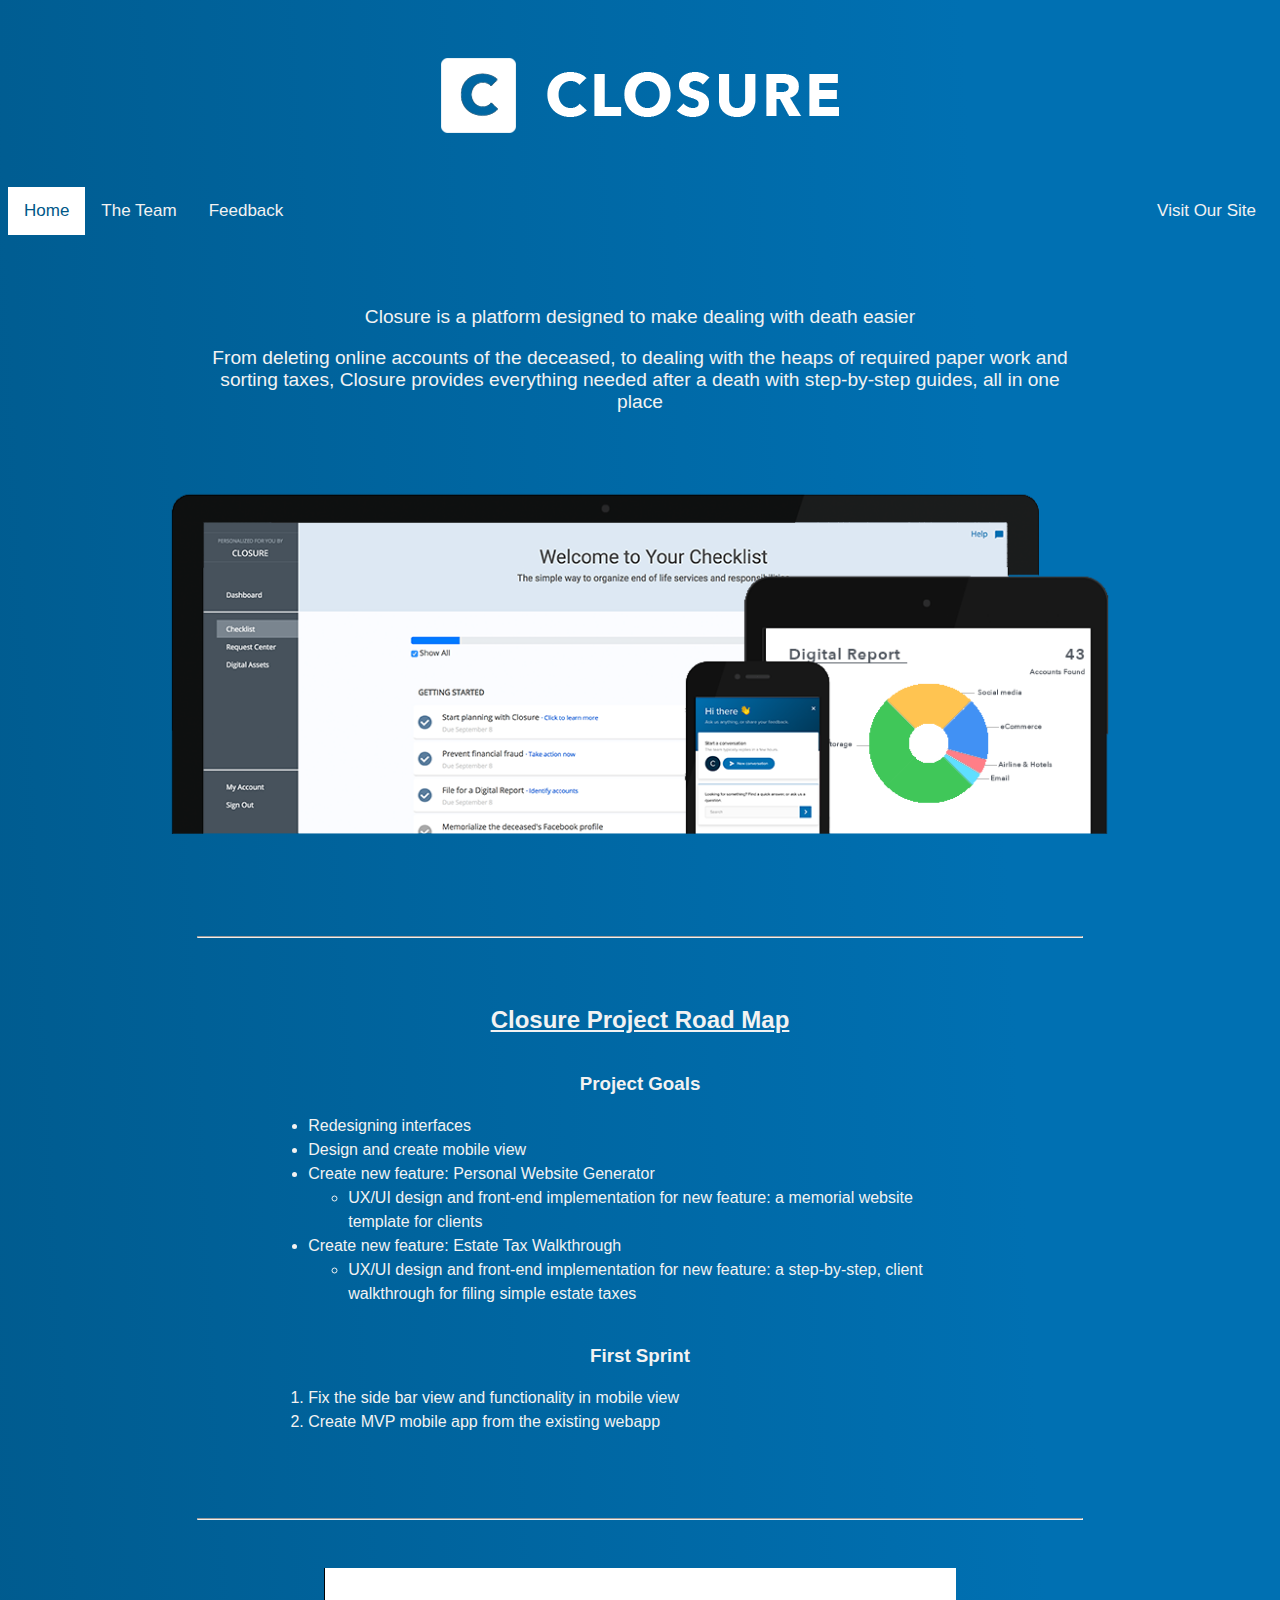
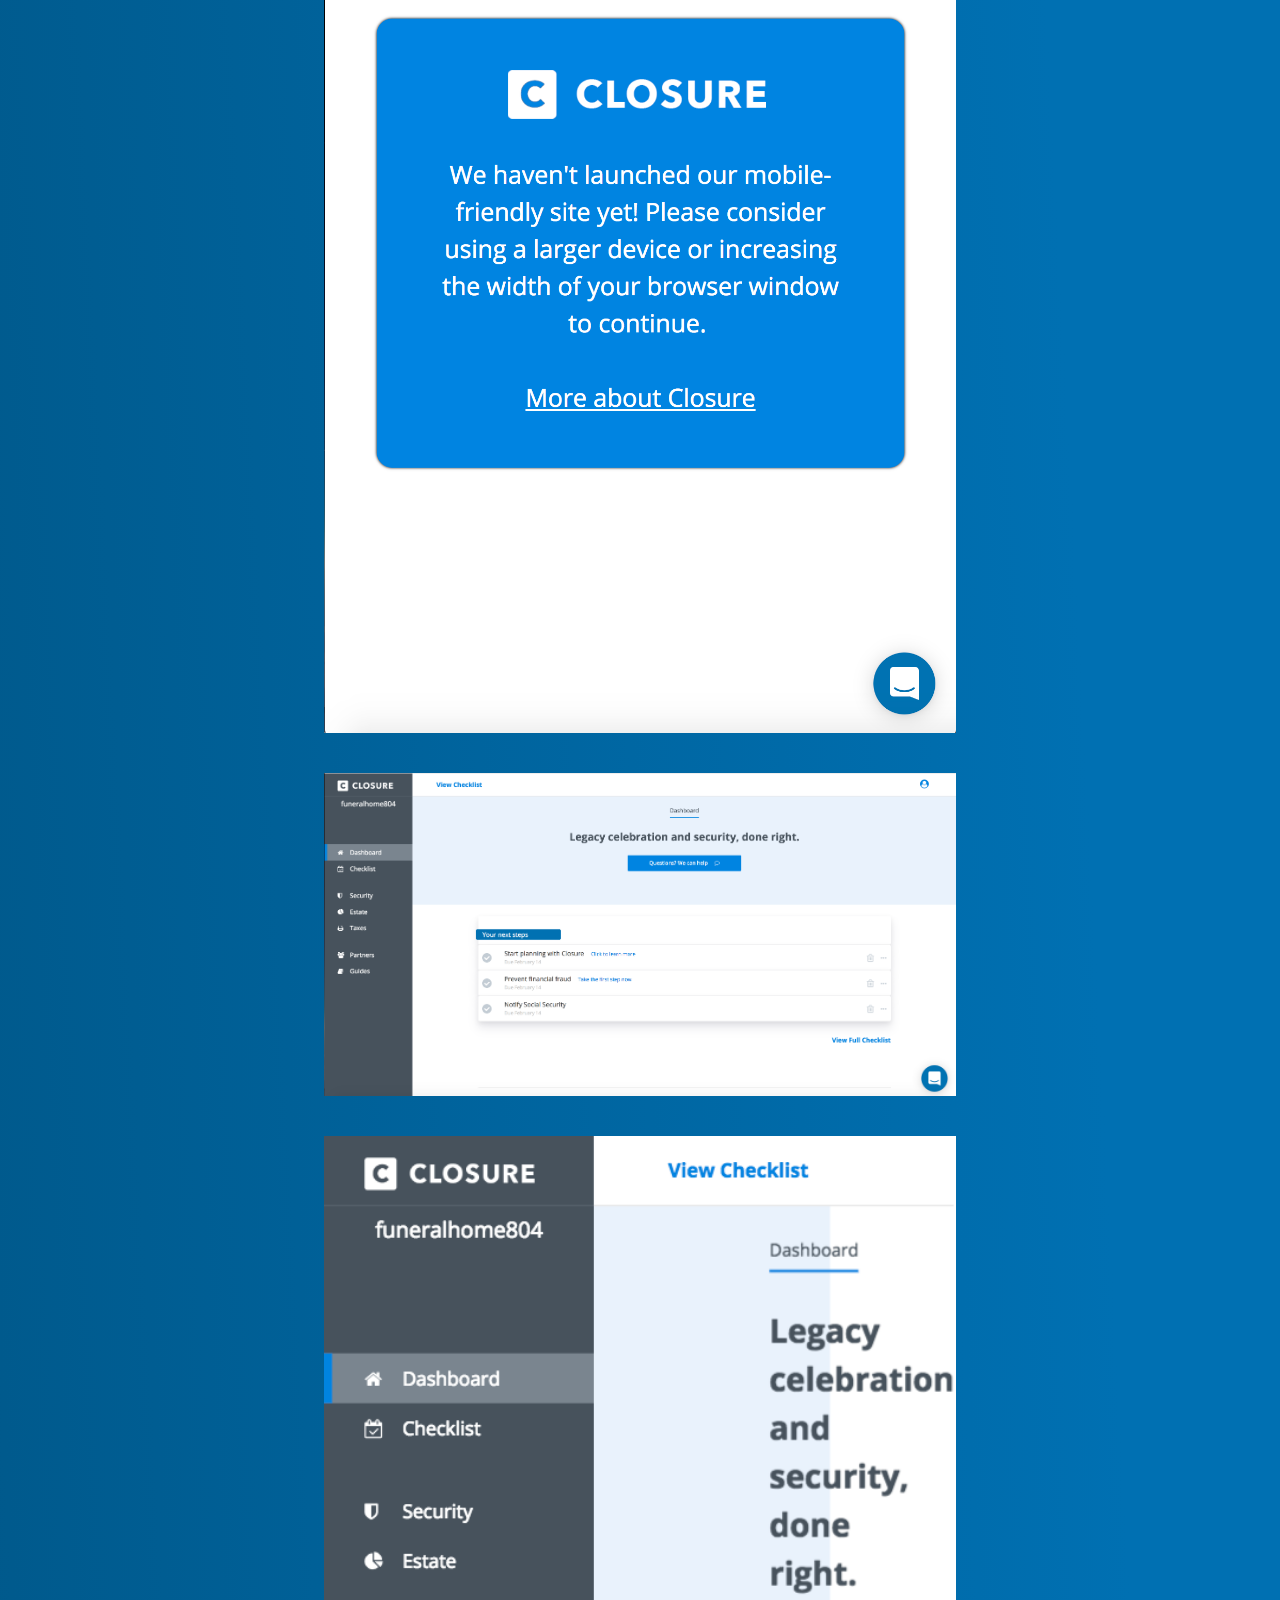
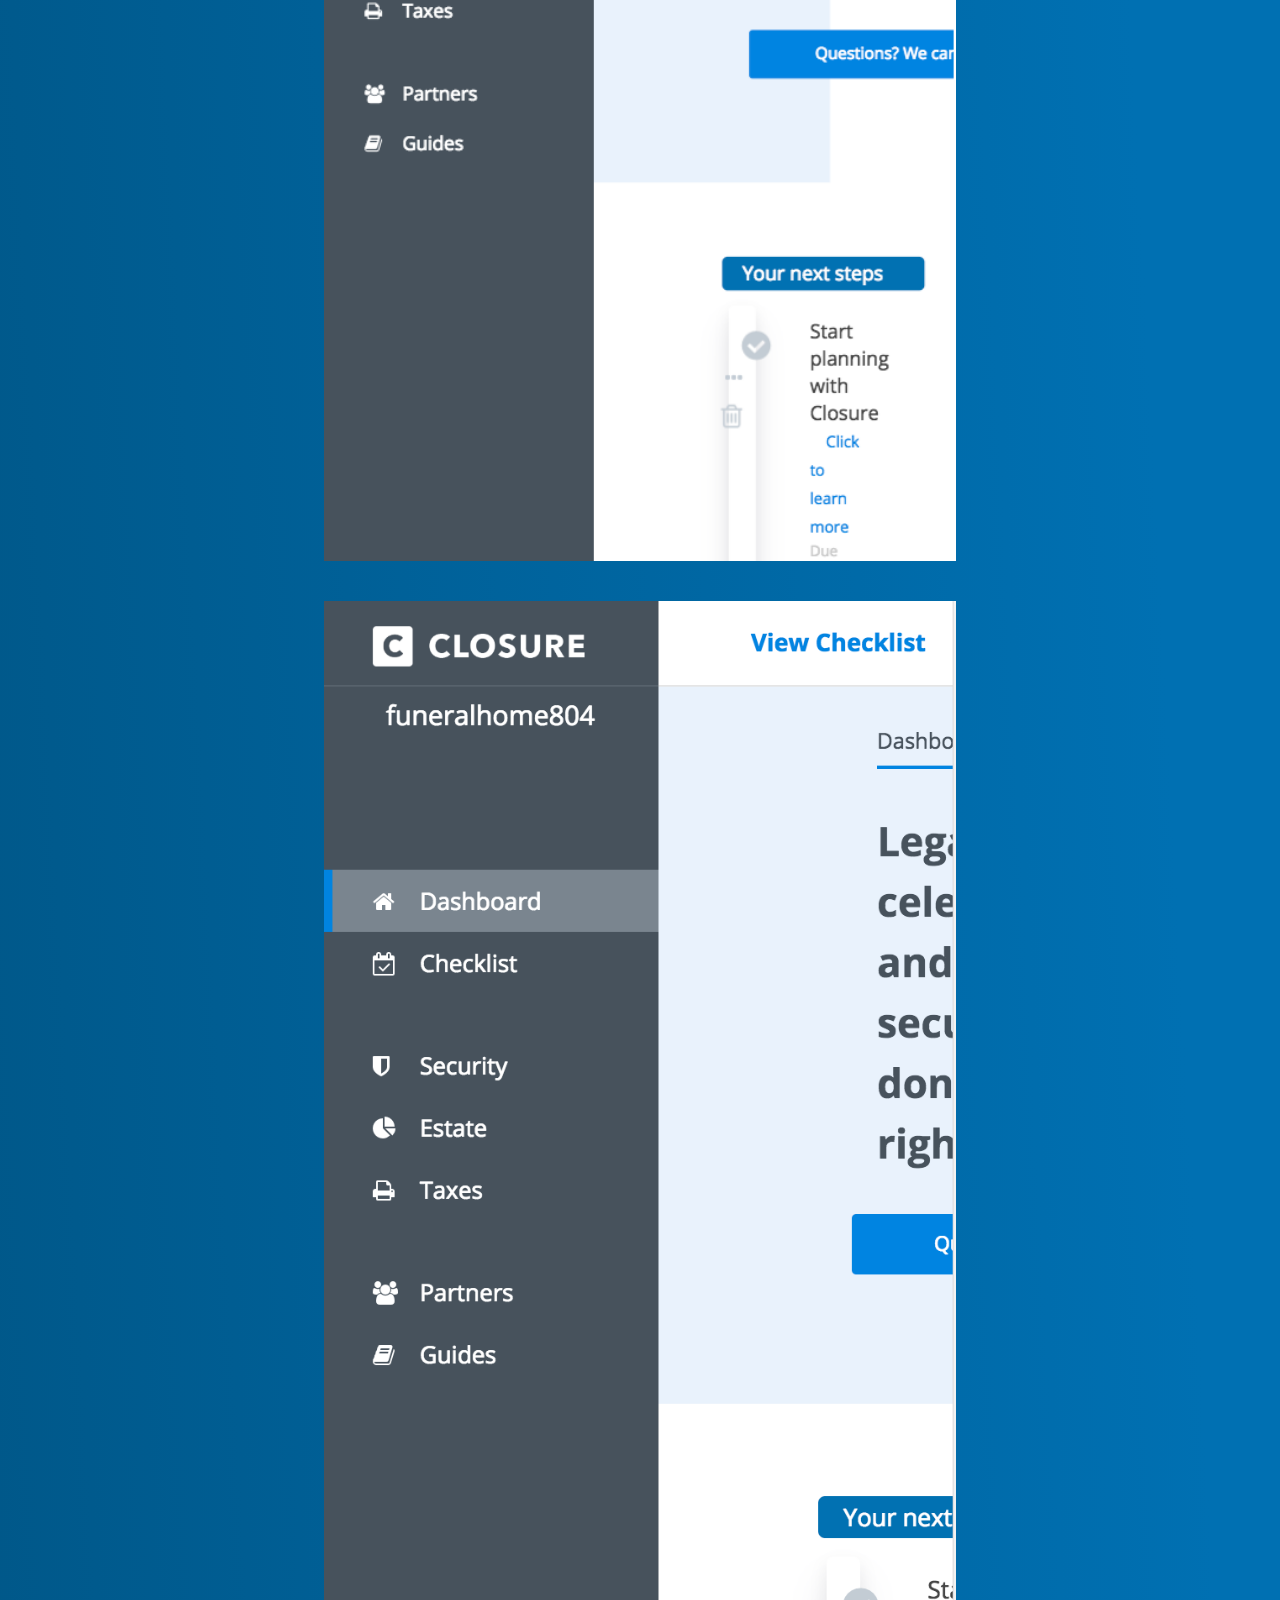
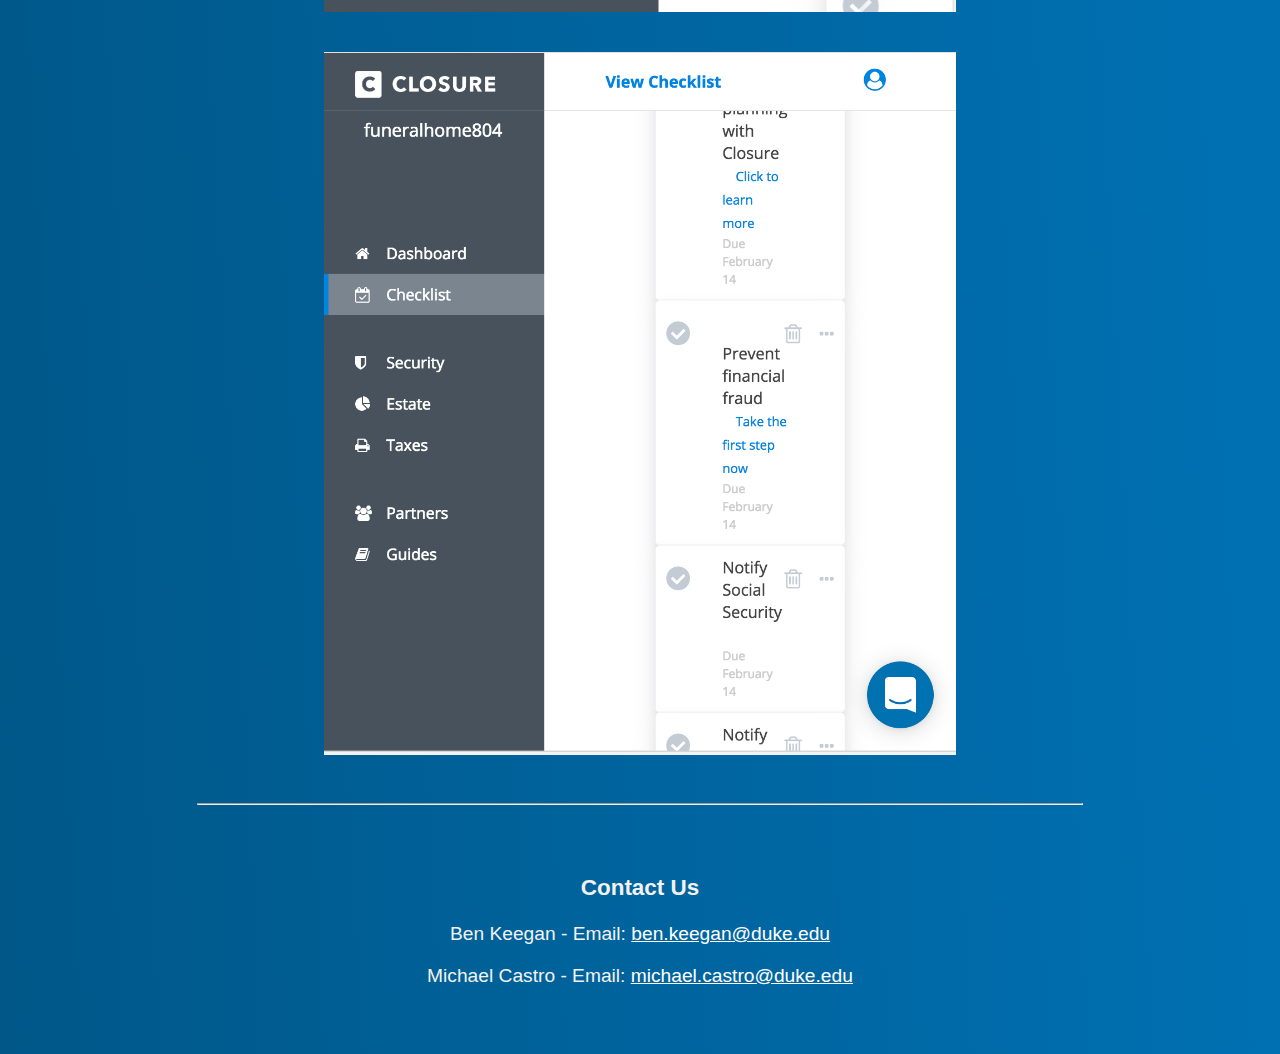
<file: index.html>
<!DOCTYPE html>
<html lang="en" dir="ltr">

  <head>
    <meta charset="utf-8">
    <title> CS290: Closure </title>
    <link rel="stylesheet" href="styles.css">
  </head>

  <body>
    <div id="image">
      <img src="./assets/logo.png" alt="Closure Logo">
    </div>

    <div class="topnav" id="navbar">
      <a class="active" href="index.html">Home</a>
      <a href="team.html">The Team</a>
      <a href="feedback.html">Feedback</a>
      <a style="float:right" href="https://www.closureplatform.com">Visit Our Site</a>
    </div>

    <section id="summary">
      <p> Closure is a platform designed to make dealing with death easier</p>
      <p>From deleting online accounts of the deceased, to dealing with the heaps of required paper work and sorting taxes, Closure provides everything needed after a death with step-by-step guides, all in one place</p>
    </section>

    <div id="image">
      <img src="./assets/closure-preview.png" alt="Closure Preview" style="width: 75%; padding-bottom:40px">
    </div>

    <hr style="width:50%;">

    <section id="roadmap">
      <h2 style="text-align: center; text-decoration:underline; padding-bottom: 20px;" class = "titles"> Closure Project Road Map </h2>
          <h3 style="text-align: center" > Project Goals </h3>
          <ul style="padding-left: 15%; padding-right: 15%; padding-bottom: 20px; line-height: 1.5">
            <li>Redesigning interfaces</li>
            <li>Design and create mobile view</li>
            <li>Create new feature: Personal Website Generator</li>
            <ul>
              <li>UX/UI design and front-end implementation for new feature: a memorial website template for clients</li>
            </ul>
            <li>Create new feature: Estate Tax Walkthrough</li>
            <ul>
              <li>UX/UI design and front-end implementation for new feature: a step-by-step, client walkthrough for filing simple estate taxes</li>
            </ul>
          </ul>
          <h3 style="text-align: center" > First Sprint </h3>
          <ol style="padding-left: 15%; padding-right: 15%; padding-bottom: 20px; line-height: 1.5">
            <li>Fix the side bar view and functionality in mobile view</li>
            <li>Create MVP mobile app from the existing webapp</li>
          </ol>
    </section>

    <hr style="width:50%;">


    <div id"image">
      <img src="./assets/current-mobile-error.png" alt="Current error" class="center" style="width: 50%; padding-bottom:40px; padding-top: 40px">
    </div>

    <div id"image">
      <img src="./assets/mobile1.png" alt="mobile" class="center" style="width: 50%; padding-bottom:40px">
    </div>

    <div id"image">
      <img src="./assets/mobile2.png" alt="Current error" class="center" style="width: 50%; padding-bottom:40px">
    </div>

    <div id"image">
      <img src="./assets/mobile3.png" alt="Current error" class="center" style="width: 50%; padding-bottom:40px">
    </div>

    <div id"image">
      <img src="./assets/mobile4.png" alt="Current error" class="center" style="width: 50%; padding-bottom:40px">
    </div>

    <hr style="width:50%;">

    <div id = "contact">
      <h3>Contact Us</h3>
       <p>Ben Keegan
       - Email: <a href = "mailto:ben.keegan@duke.edu">ben.keegan@duke.edu</a></p>
      <p>Michael Castro -
      Email: <a href = "mailto:michael.castro@duke.edu">michael.castro@duke.edu</a></p>
    </div>
</file>
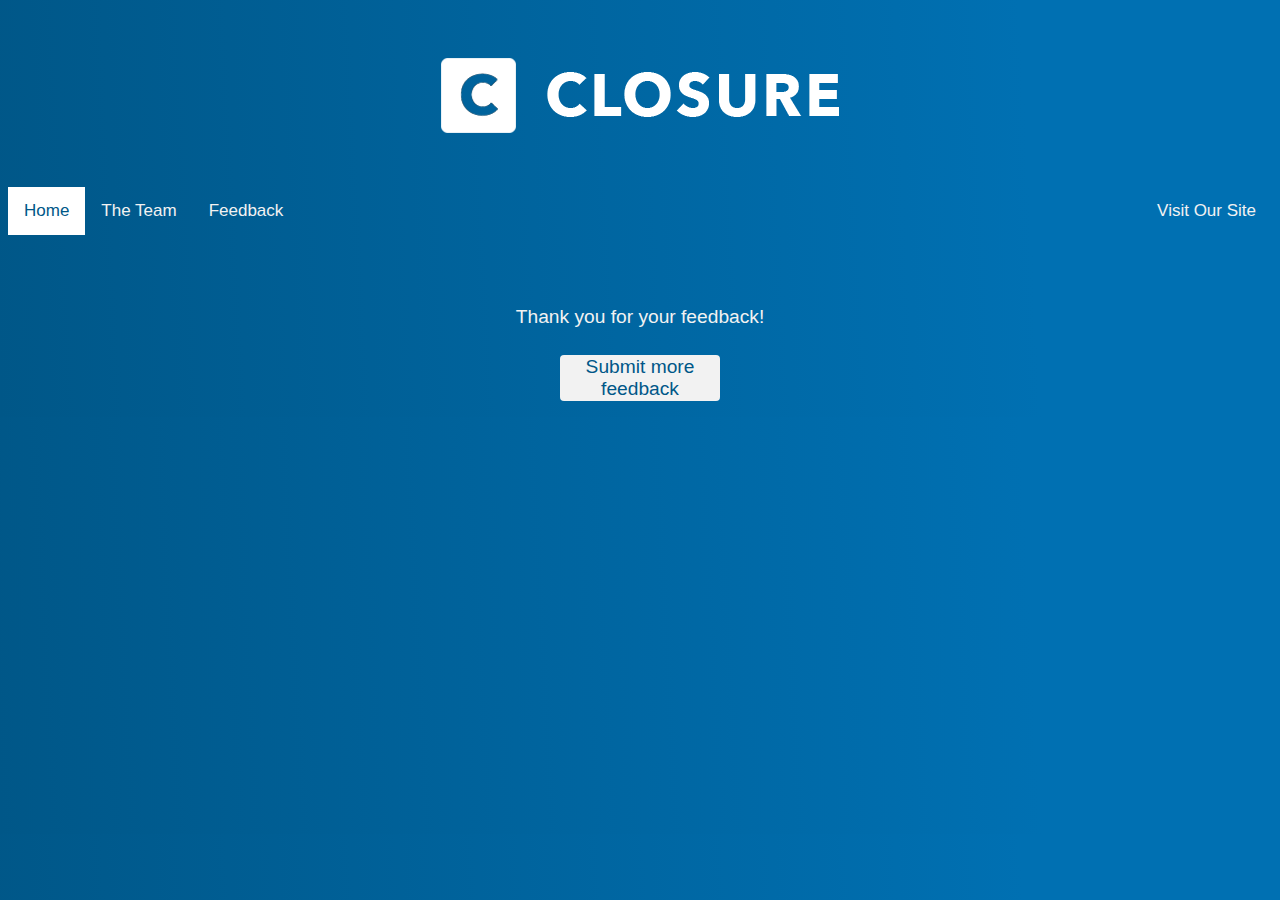
<file: confirm.html>
<!DOCTYPE html>
<html lang="en" dir="ltr">

  <head>
    <meta charset="utf-8">
    <title> CS290: Closure </title>
    <link rel="stylesheet" href="styles.css">
  </head>

  <body>
    <div id="image">
      <img src="./assets/logo.png" alt="Closure Logo">
    </div>

    <div class="topnav" id="navbar">
      <a class="active" href="index.html">Home</a>
      <a href="team.html">The Team</a>
      <a href="feedback.html">Feedback</a>
      <a style="float:right" href="https://www.closureplatform.com">Visit Our Site</a>
    </div>

    <div id="confirmation">
      <p>Thank you for your feedback!</p>

    <form action="feedback.html">
      <button type="submit">Submit more feedback</button>
    </form>
    </div>
</file>
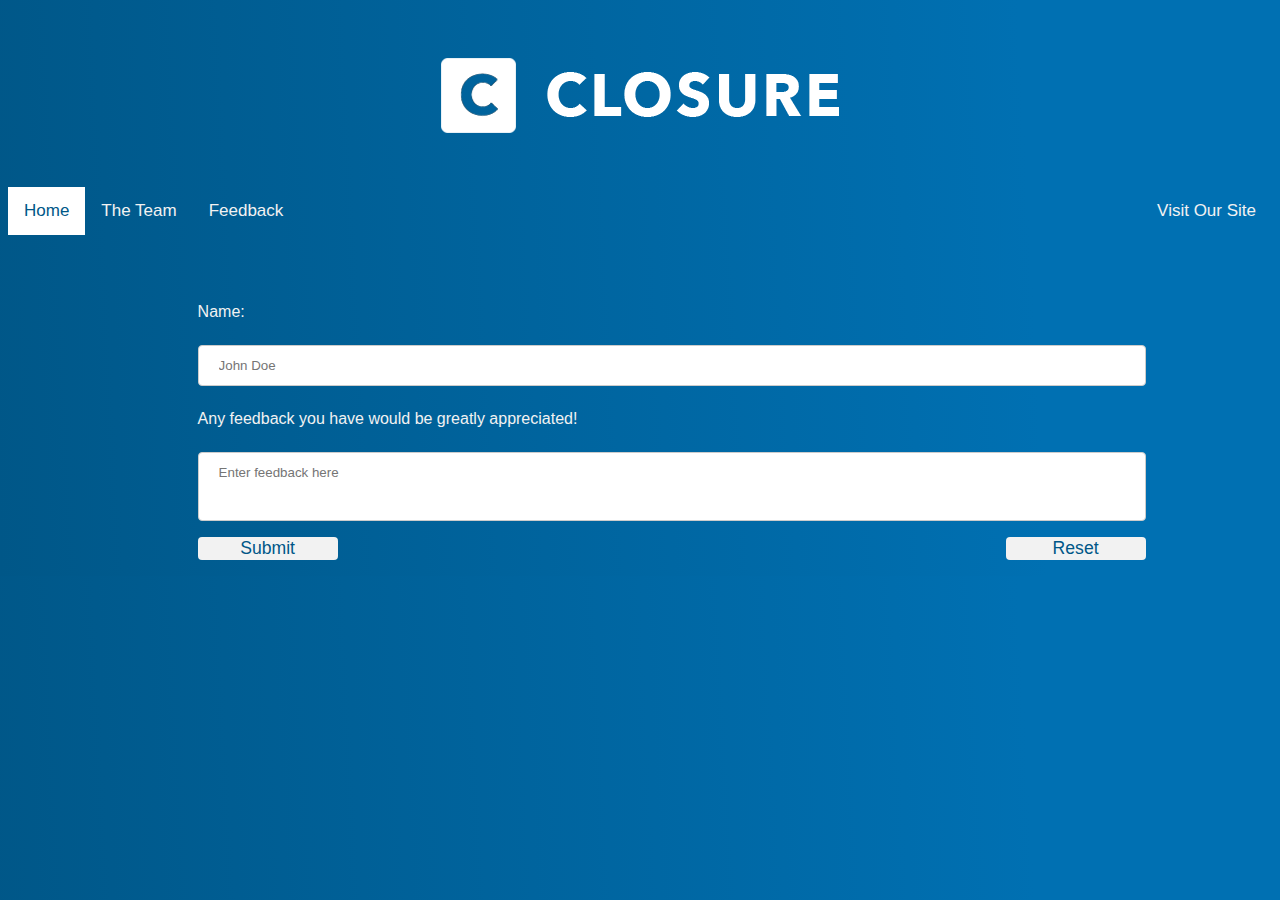
<file: feedback.html>
<!DOCTYPE html>
<html lang="en" dir="ltr">

  <head>
    <meta charset="utf-8">
    <title> CS290: Closure </title>
    <link rel="stylesheet" href="styles.css">
  </head>

  <body>
    <div id="image">
      <img src="./assets/logo.png" alt="Closure Logo">
    </div>

    <div class="topnav" id="navbar">
      <a class="active" href="index.html">Home</a>
      <a href="team.html">The Team</a>
      <a href="feedback.html">Feedback</a>
      <a style="float:right" href="https://www.closureplatform.com">Visit Our Site</a>
    </div>

    <div id = "form">
        <form action = "confirm.html">
          <p> Name: </p>
          <input type="text" placeholder = "John Doe" name="name">
          <p> Any feedback you have would be greatly appreciated! </p>
          <input type="text" rows="4" cols="50" placeholder = "Enter feedback here" style="padding-bottom:40px">
          <input type = "submit" value = "Submit" >
          <input type = "reset" value = "Reset" style="float:right">
        </form>
    </div>
</file>
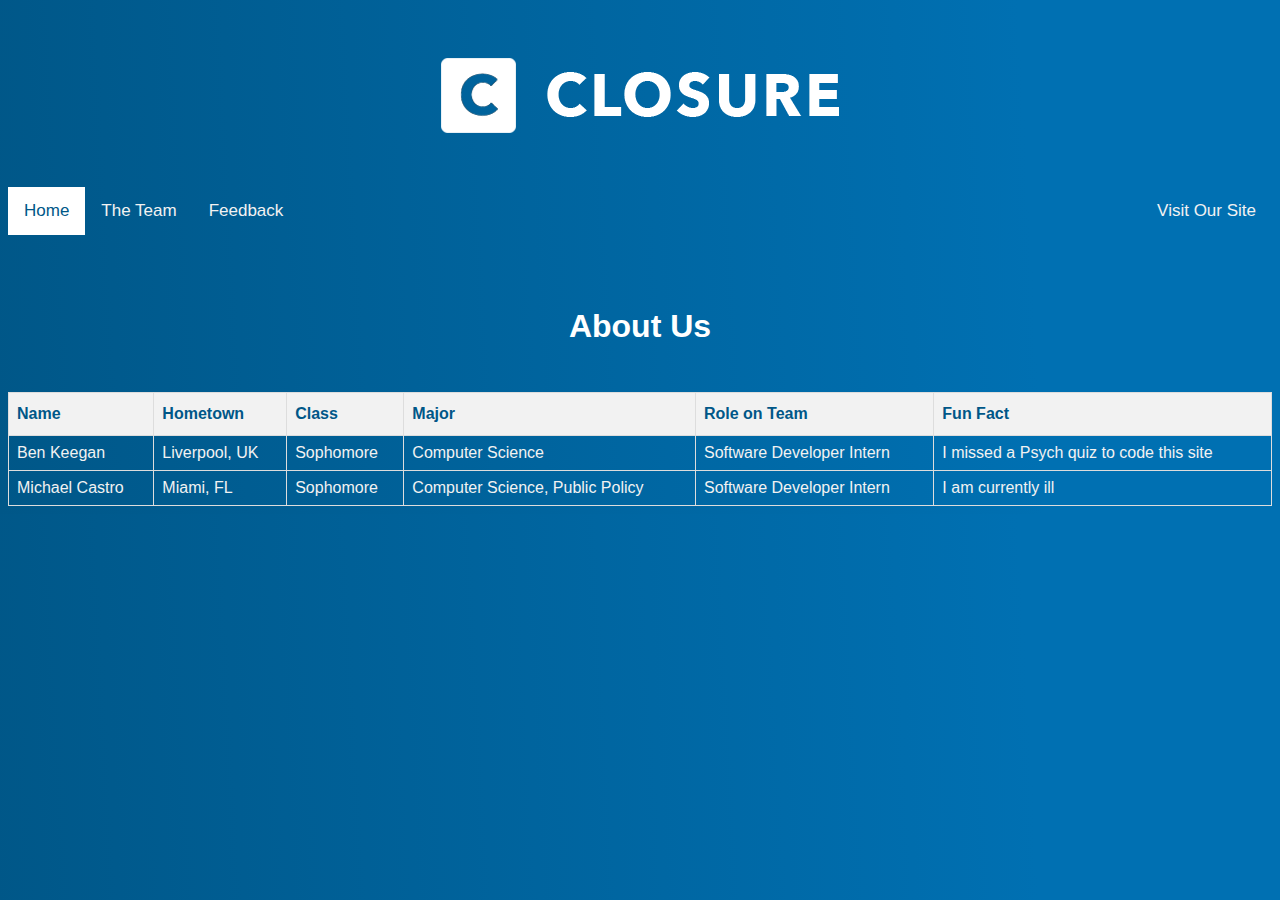
<file: team.html>
<!DOCTYPE html>
<html lang="en" dir="ltr">

  <head>
    <meta charset="utf-8">
    <title> CS290: Closure </title>
    <link rel="stylesheet" href="styles.css">
  </head>

  <body>
    <div id="image">
      <img src="./assets/logo.png" alt="Closure Logo">
    </div>

    <div class="topnav" id="navbar">
      <a class="active" href="index.html">Home</a>
      <a href="team.html">The Team</a>
      <a href="feedback.html">Feedback</a>
      <a style="float:right" href="https://www.closureplatform.com">Visit Our Site</a>
    </div>

    <h1 style="padding-bottom: 25px;">About Us</h1>
      <table id="members">
        <tr>
          <th> Name </th>
          <th> Hometown </th>
          <th> Class </th>
          <th> Major </th>
          <th> Role on Team </th>
          <th> Fun Fact </th>
        </tr>
        <tr>
          <td> Ben Keegan </td>
          <td> Liverpool, UK </td>
          <td> Sophomore </td>
          <td> Computer Science </td>
          <td> Software Developer Intern </td>
          <td> I missed a Psych quiz to code this site </td>
        </tr>
        <tr>
          <td> Michael Castro </td>
          <td> Miami, FL </td>
          <td> Sophomore </td>
          <td> Computer Science, Public Policy </td>
          <td> Software Developer Intern </td>
          <td> I am currently ill </td>
        </tr>
      </table>
</file>
<file: styles.css>
body {
  background: linear-gradient(87deg, #005788 0, #0070b2 80%);
  font-family: sans-serif;
}


#image {
  text-align: center;
  padding-bottom: 50px;
  padding-top: 50px;
}

.topnav {
  padding-bottom: 100px;
}

.topnav a {
  float: left;
  color: #f2f2f2;
  text-align: center;
  padding: 14px 16px;
  text-decoration: none;
  font-size: 17px;
}

.topnav a:hover {
  background-color: white;
  color: #005788;
}

.topnav a.active {
  background-color: white;
  color: #005788;
}

#summary {
  text-align: center;
  padding-left: 15%;
  padding-right: 15%;
  font-size: 1.2em;
  color: #f2f2f2;
}
.center {
  display: block;
  margin-left: auto;
  margin-right: auto;
  width: 50%;
}

#roadmap {
  padding-top: 40px;
  padding-bottom: 40px;
  margin-left: 12.5%;
  margin-right: 12.5%;
  color: #f2f2f2;
}

#contact {
  text-align: center;
  padding-top: 40px;
  padding-bottom: 40px;
  padding-left: 15%;
  padding-right: 15%;
  font-size: 1.2em;
  color: #f2f2f2;
}

hr {
  padding-right:10%;
  padding-left:10%;
}

a{
  color: white;
}

h1 {
  text-align: center;
  color: white;
}
#members {
  border-collapse: collapse;
  width: 100%;
}

#members td, #members th {
border: 1px solid #ddd;
padding: 8px;
}

#members tr:hover {background-color: #0070b2;}

#members th {
padding-top: 12px;
padding-bottom: 12px;
text-align: left;
background-color: #f2f2f2;
color: #005788;
}
#members td {
  color: #f2f2f2;
}
#form {
  padding-left: 15%;
  padding-right: 15%;
  width: 75%;
  color: #f2f2f2;
}
#form input[type=text], select {
  width: 100%;
  padding: 12px 20px;
  margin: 8px 0;
  display: inline-block;
  border: 1px solid #ccc;
  border-radius: 4px;
  box-sizing: border-box;
}
#form input[type=submit] {
  width: 140px;
  font-size: 1.1em;
  background-color: #f2f2f2;
  color: #005788;
  margin: 8px 0;
  border: none;
  border-radius: 4px;
  cursor: pointer;
}
#form input[type=reset] {
  width: 140px;
  font-size: 1.1em;
  background-color: #f2f2f2;
  color: #005788;
  margin: 8px 0;
  border: none;
  border-radius: 4px;
  cursor: pointer;
}

#confirmation {
  text-align: center;
  padding-left: 15%;
  padding-right: 15%;
  font-size: 1.2em;
  color: #f2f2f2;
}

#confirmation button[type=submit]{
  width: 160px;
  font-size: 1em;
  background-color: #f2f2f2;
  color: #005788;
  margin: 8px 0;
  border: none;
  border-radius: 4px;
  cursor: pointer;
}
</file>
